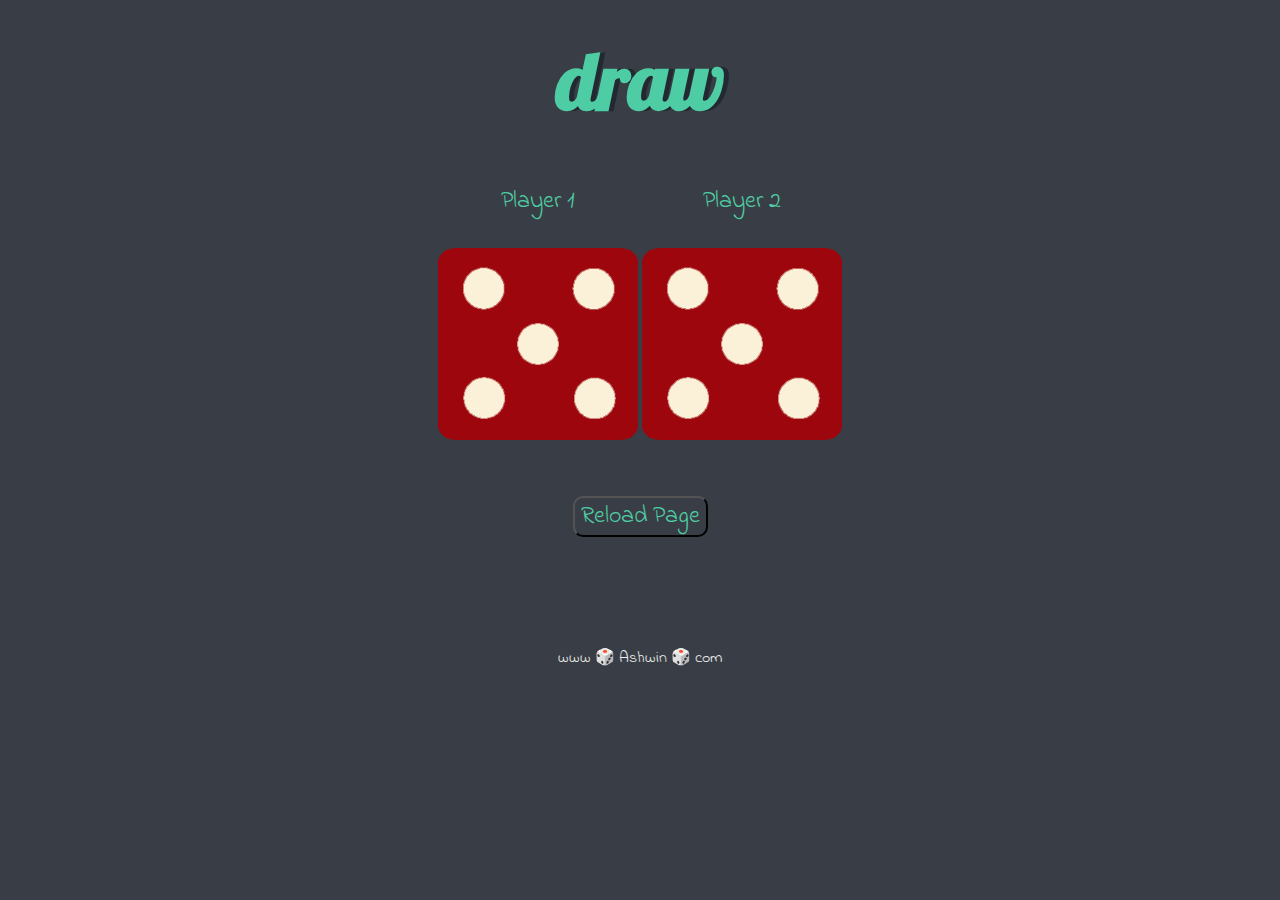
<file: index.html>
<!DOCTYPE html>
<html lang="en" dir="ltr">
  <head>
    <meta charset="utf-8">
    <title>Dice</title>
    <link rel="stylesheet" href="styles.css">
    <link href="https://fonts.googleapis.com/css?family=Indie+Flower|Lobster" rel="stylesheet">

  </head>
  <body>

    <div class="container">
      <h1>Refresh Me</h1>

      <div class="dice">
        <p>Player 1</p>
        <img class="img1" src="./images/dice6.png">
      </div>

      <div class="dice">
        <p>Player 2</p>
        <img class="img2" src="./images/dice6.png">
      </div>
    </div>

    <div class="container">
      <button class="btn" onclick="reloadPage()">Reload Page</button>
    </div>
    <script type="module" src="./indedx.js"></script>
  </body>

  <script>
    function reloadPage() {
      location.reload();
  }
  </script>
  <footer>
    www 🎲 Ashwin 🎲 com
  </footer>
</html>
</file>
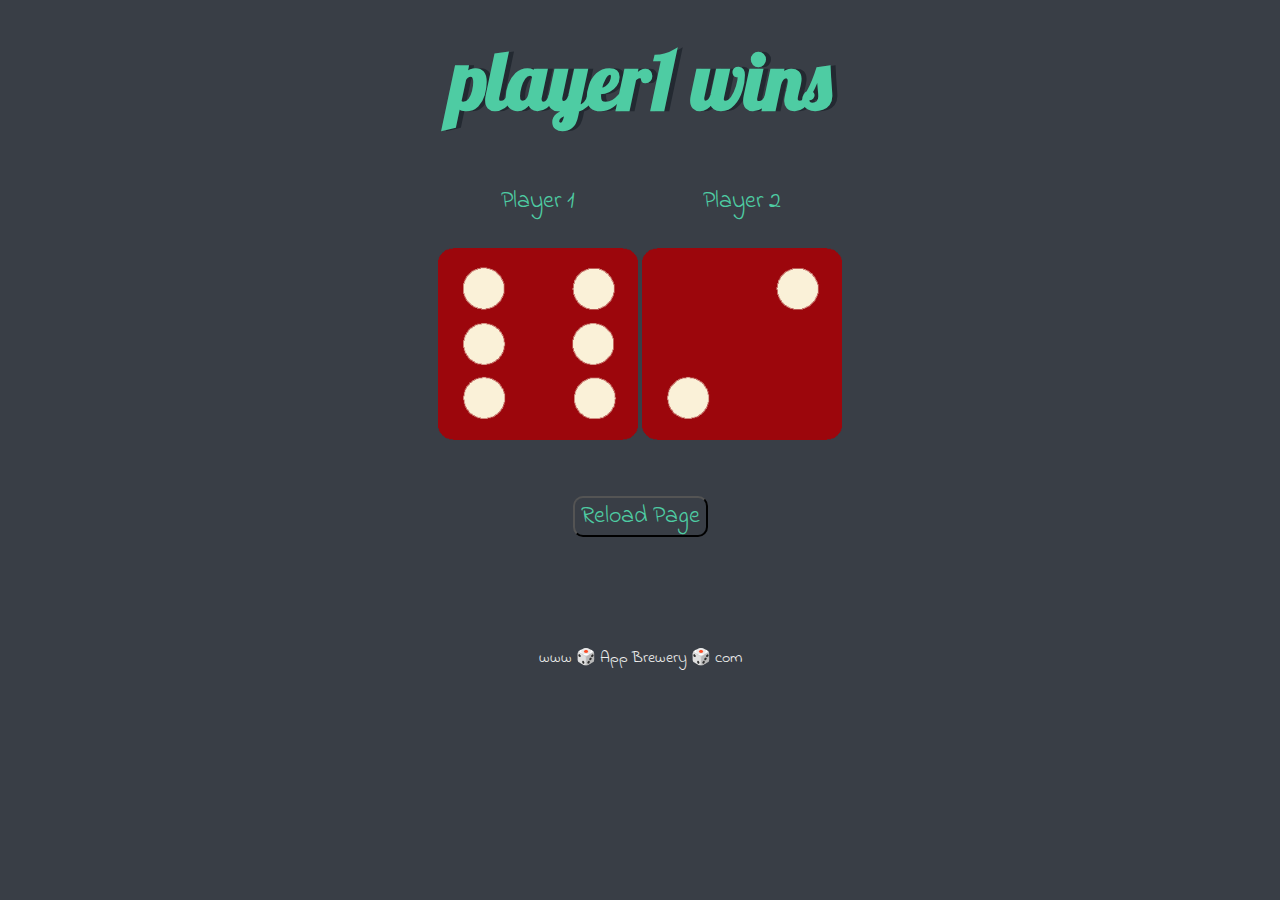
<file: dicee.html>
<!DOCTYPE html>
<html lang="en" dir="ltr">
  <head>
    <meta charset="utf-8">
    <title>Dice</title>
    <link rel="stylesheet" href="styles.css">
    <link href="https://fonts.googleapis.com/css?family=Indie+Flower|Lobster" rel="stylesheet">

  </head>
  <body>

    <div class="container">
      <h1>Refresh Me</h1>

      <div class="dice">
        <p>Player 1</p>
        <img class="img1" src="./images/dice6.png">
      </div>

      <div class="dice">
        <p>Player 2</p>
        <img class="img2" src="./images/dice6.png">
      </div>
    </div>

    <div class="container">
      <button class="btn" onclick="reloadPage()">Reload Page</button>
    </div>
    <script type="module" src="./indedx.js"></script>
  </body>

  <script>
    function reloadPage() {
      location.reload();
  }
  </script>
  <footer>
    www 🎲 App Brewery 🎲 com
  </footer>
</html>
</file>
<file: styles.css>
body {
  background-color: #393E46;
  color: #EEEEEE;
  font-family: 'Roboto', sans-serif;
  font-size: 16px;
  line-height: 1.5;
  margin: 0;
  padding: 0;
  overflow: hidden;
}

.container {
  width: 70%;
  margin: auto;
  text-align: center;
}

.dice {
  text-align: center;
  display: inline-block;
}

h1 {
  margin: 20px 0;
  font-family: 'Lobster', cursive;
  text-shadow: 5px 0 #232931;
  font-size: 5rem;
  color: #4ECCA3;
}

p {
  font-size: 1.5rem;
  color: #4ECCA3;
  font-family: 'Indie Flower', cursive;
}

img {
  width: 100%;
  max-width: 200px; /* Adjust max-width based on your design */
  height: auto;
}

footer {
  margin-top: 5%;
  text-align: center;
  font-family: 'Indie Flower', cursive;
}

.btn {
  margin-top: 5%;
  margin-bottom: 5%;
  font-size: 1.5rem;
  color: #4ECCA3;
  font-family: 'Indie Flower', cursive;
  background-color: #393E46;
  border-radius: 10px;
  cursor: pointer;
}

/* Smaller screens */
@media only screen and (max-width: 600px) {
  .container {
    width: 90%;
  }

  h1 {
    font-size: 3rem;
  }

  p {
    font-size: 1.2rem;
  }

  img {
    max-width: 150px;
  }

  .btn {
    font-size: 1.2rem;
  }
  
  body {
    overflow: auto;
  }
}
</file>
